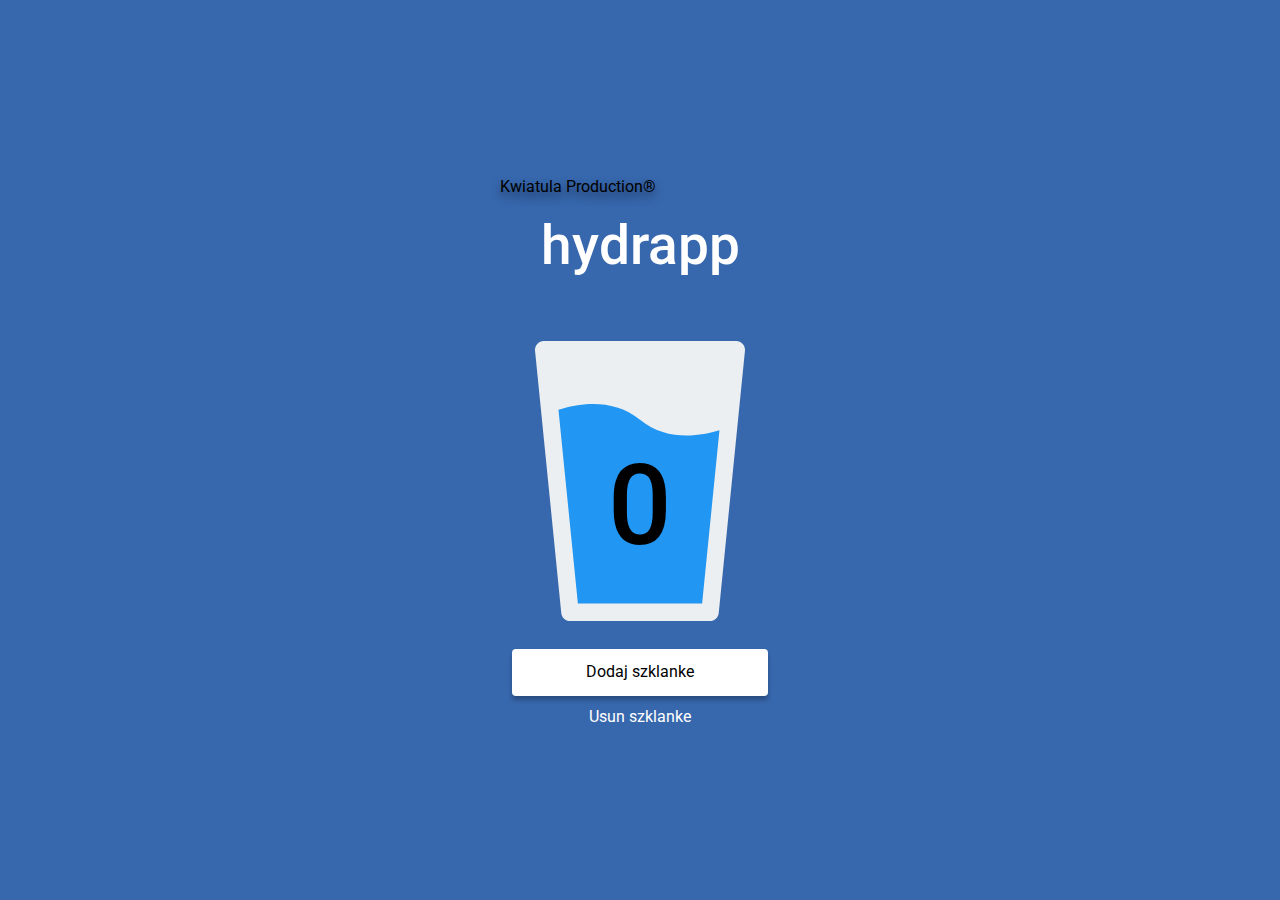
<file: index.html>
<!doctype html><html lang="pl"><head><meta charset="UTF-8"/><meta name="viewport" content="width=device-width,initial-scale=1"/><title>Hydroapp</title><meta name="description" content="Your project description"/><meta property="og:title" content="hydrapp"/><meta property="og:description" content="aplikacja liczaca szklanki wody"/><meta property="og:url" content="https://kwiatkowskilukasz.github.io/hydrapp/"/><meta property="og:image" content="https://maciejkorsan.com/wtf-gulp-starter/assets/img/cover.png"/><link rel="manifest" href="manifest.json"/><link href="index.bd707a0c.css" rel="stylesheet"></head><body><main class="app"><p class="author">Kwiatula Production®</p><h1 class="app--title">hydrapp</h1><div class="glass"><span class="glass--counter glass--counter__js">0</span></div><button class="button--add button--add__js">Dodaj szklanke</button> <button class="button--remove button--remove__js">Usun szklanke</button></main><script src="index.bd707a0c.js"></script></body></html>
</file>
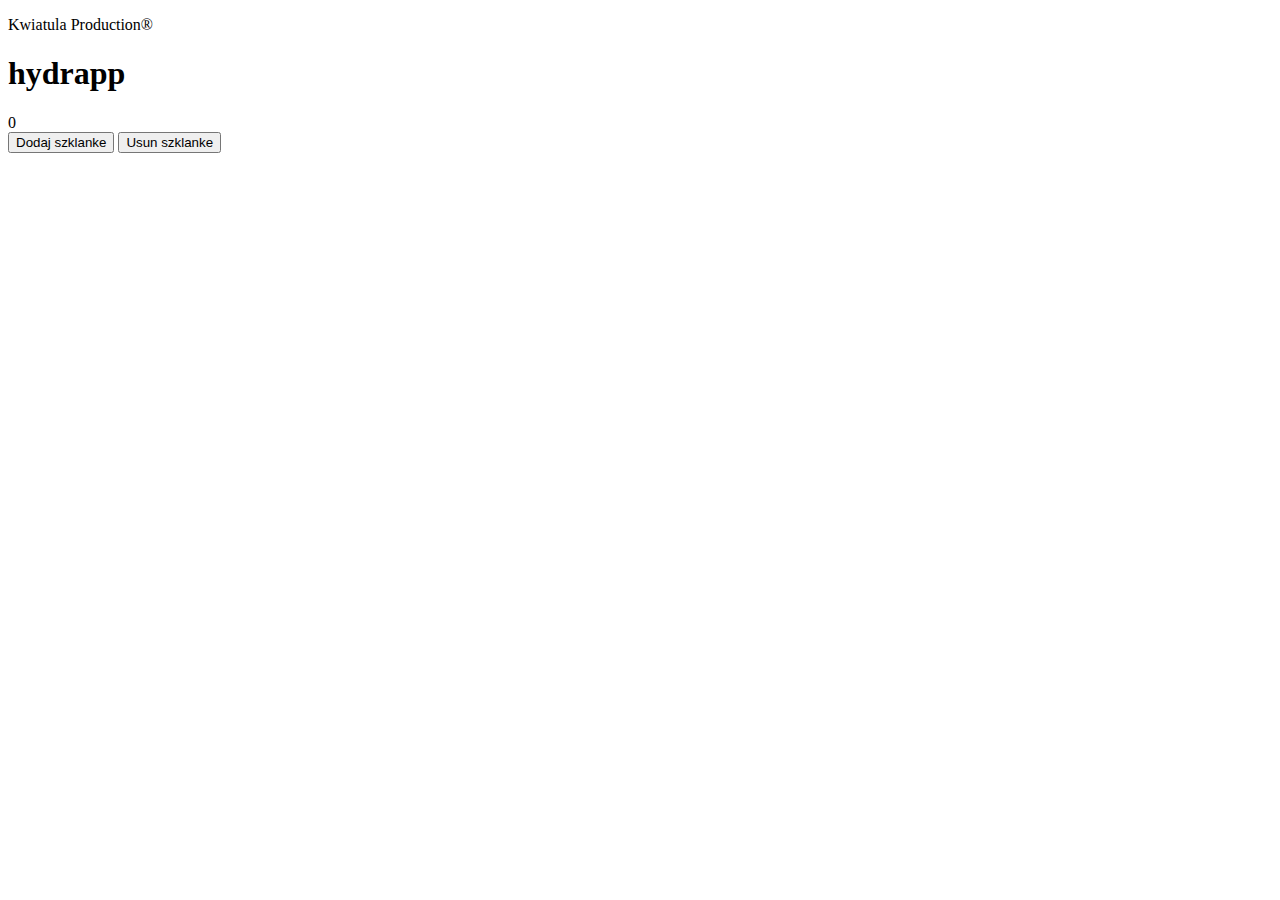
<file: src/pages/index.html>
<!DOCTYPE html>
<html lang="pl">
  <head>
    <meta charset="UTF-8" />
    <meta name="viewport" content="width=device-width, initial-scale=1.0" />
    <title>Hydroapp</title>
    <meta name="description" content="Your project description" />
    <!-- Title -->
    <meta property="og:title" content="hydrapp" />
    <!-- OPTIONAL description. 2-4 sentences. -->
    <meta property="og:description" content="aplikacja liczaca szklanki wody" />
    <!-- full url with http(s) ie. https://maciejkorsan.github.io/my-repo/ -->
    <meta property="og:url" content="https://kwiatkowskilukasz.github.io/hydrapp/" />
    <!-- full url to the image with http(s) ie. https://maciejkorsan.github.io/my-repo/assets/img/fb.png. Facebook suggests at least 1200 x 630. -->
    <meta
      property="og:image"
      content="https://maciejkorsan.com/wtf-gulp-starter/assets/img/cover.png"
    />

    <!-- uncomment the line below to enable PWA  -->
    <link rel="manifest" href="manifest.json" />
  </head>
  <body>
    <main class="app">
      <p class="author">Kwiatula Production®</p>
      <h1 class="app--title">hydrapp</h1>
      <div class="glass">
        <span class="glass--counter glass--counter__js">0</span>
      </div>
      <button class="button--add button--add__js">Dodaj szklanke</button>
      <button class="button--remove button--remove__js">Usun szklanke</button>
    </main>
  </body>
</html>
</file>
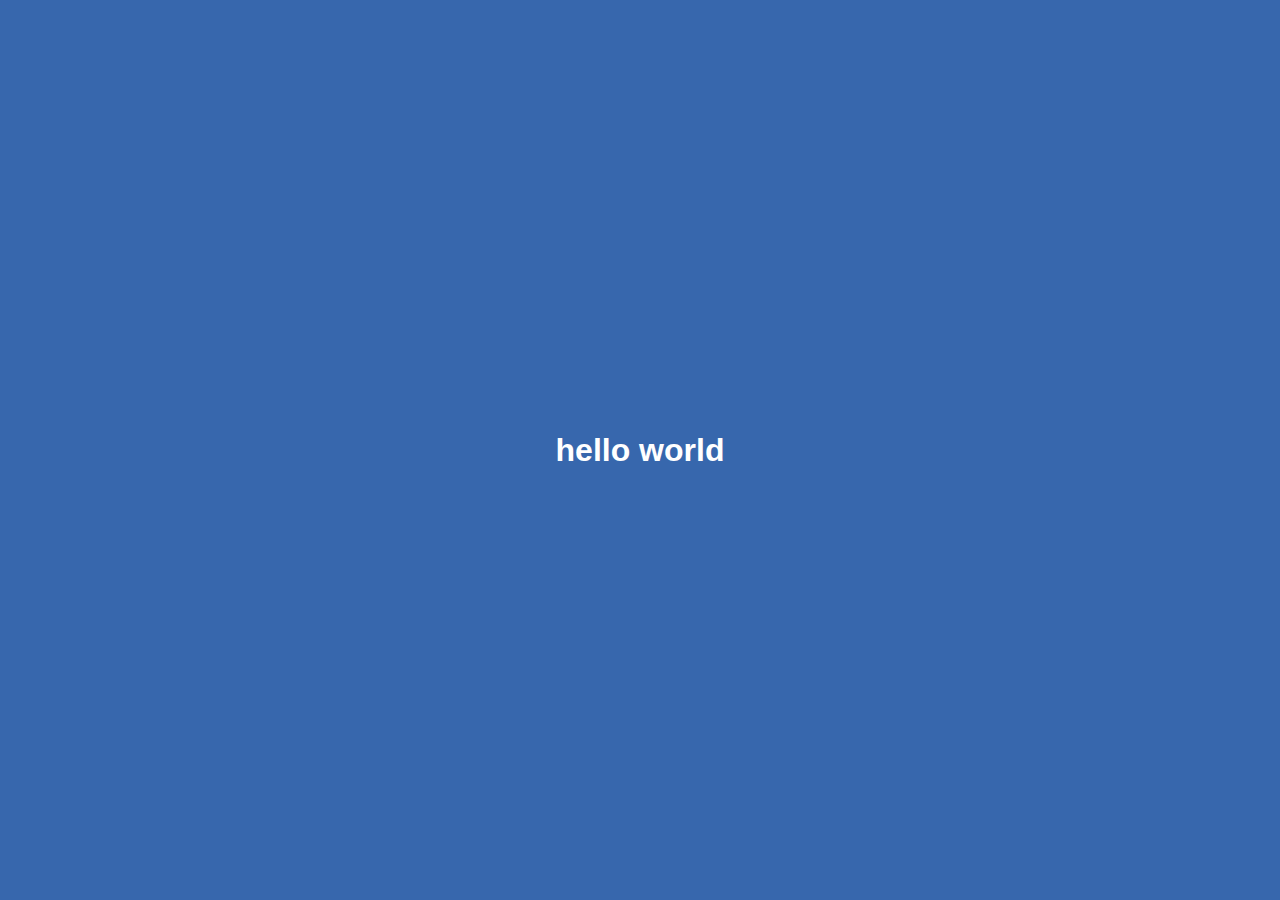
<file: another.html>
<!doctype html><html lang="en"><head><meta charset="UTF-8"><meta name="viewport" content="width=device-width,initial-scale=1"><title>WTF Webpack starterkit</title><link href="index.bd707a0c.css" rel="stylesheet"></head><body><div class="hello"></div><h1>hello world</h1><script src="index.bd707a0c.js"></script><script src="another.bd707a0c.js"></script></body></html>
</file>
<file: index.bd707a0c.css>
@import url(https://fonts.googleapis.com/css2?family=Roboto:ital,wght@0,700;1,400&display=swap);
/*! normalize.css v8.0.1 | MIT License | github.com/necolas/normalize.css */html{line-height:1.15;-webkit-text-size-adjust:100%}body{margin:0}main{display:block}h1{font-size:2em;margin:.67em 0}hr{box-sizing:content-box;height:0;overflow:visible}pre{font-family:monospace,monospace;font-size:1em}a{background-color:transparent}abbr[title]{border-bottom:none;text-decoration:underline;text-decoration:underline dotted}b,strong{font-weight:bolder}code,kbd,samp{font-family:monospace,monospace;font-size:1em}small{font-size:80%}sub,sup{font-size:75%;line-height:0;position:relative;vertical-align:baseline}sub{bottom:-.25em}sup{top:-.5em}img{border-style:none}button,input,optgroup,select,textarea{font-family:inherit;font-size:100%;line-height:1.15;margin:0}button,input{overflow:visible}button,select{text-transform:none}[type=button],[type=reset],[type=submit],button{-webkit-appearance:button}[type=button]::-moz-focus-inner,[type=reset]::-moz-focus-inner,[type=submit]::-moz-focus-inner,button::-moz-focus-inner{border-style:none;padding:0}[type=button]:-moz-focusring,[type=reset]:-moz-focusring,[type=submit]:-moz-focusring,button:-moz-focusring{outline:1px dotted ButtonText}fieldset{padding:.35em .75em .625em}legend{box-sizing:border-box;color:inherit;display:table;max-width:100%;padding:0;white-space:normal}progress{vertical-align:baseline}textarea{overflow:auto}[type=checkbox],[type=radio]{box-sizing:border-box;padding:0}[type=number]::-webkit-inner-spin-button,[type=number]::-webkit-outer-spin-button{height:auto}[type=search]{-webkit-appearance:textfield;outline-offset:-2px}[type=search]::-webkit-search-decoration{-webkit-appearance:none}::-webkit-file-upload-button{-webkit-appearance:button;font:inherit}details{display:block}summary{display:list-item}[hidden],template{display:none}.app--title{font-style:normal;font-weight:500;font-size:55px;line-height:64px;margin:0 0 64px;text-align:center}.author{text-shadow:0 5px 10px rgba(0,0,0,.5);color:#000}.button--add{height:47px;border:none;background:#fff;box-shadow:0 4px 4px rgba(0,0,0,.25);border-radius:4px}.button--add,.button--remove{display:block;width:256px;margin:0 auto;box-sizing:border-box}.button--remove{padding:12px;border:none;background:none;color:#fff}.glass{width:280px;height:280px;background:url(img/water-glass.df5415bb.svg);background-size:contain;justify-content:center;margin-bottom:28px}.glass,.glass--counter{display:flex;align-items:center}.glass--counter{font-style:normal;font-weight:500;font-size:112px;line-height:131px;text-align:center;color:#000;margin-top:50px}body{display:flex;background:#3767ad;font-family:Roboto,sans-serif;color:#fff;align-items:center;justify-content:center;min-height:100vh}
</file>
